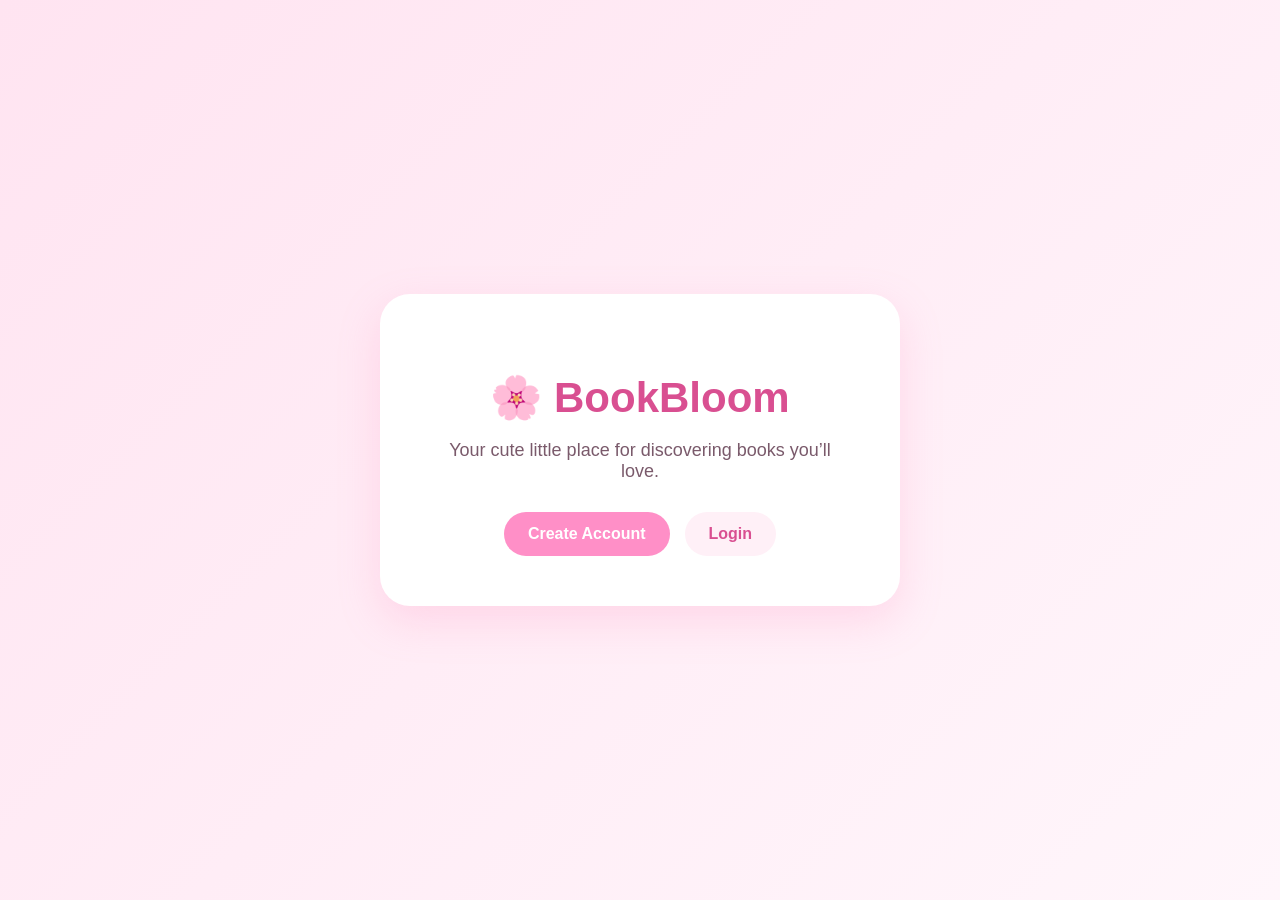
<file: src/main/resources/static/index.html>
<!DOCTYPE html>
<html lang="en">
<head>
    <meta charset="UTF-8">
    <title>BookBloom</title>
    <link rel="stylesheet" href="style.css">
    <link rel="icon" type="image/png" href="logo.png">
</head>
<body>

<div class="hero">
    <div class="card">
        <h1>🌸 BookBloom</h1>
        <p>Your cute little place for discovering books you’ll love.</p>

        <div class="buttons">
            <a href="register.html" class="btn primary">Create Account</a>
            <a href="login.html" class="btn secondary">Login</a>
        </div>
    </div>
</div>

</body>
</html>
</file>
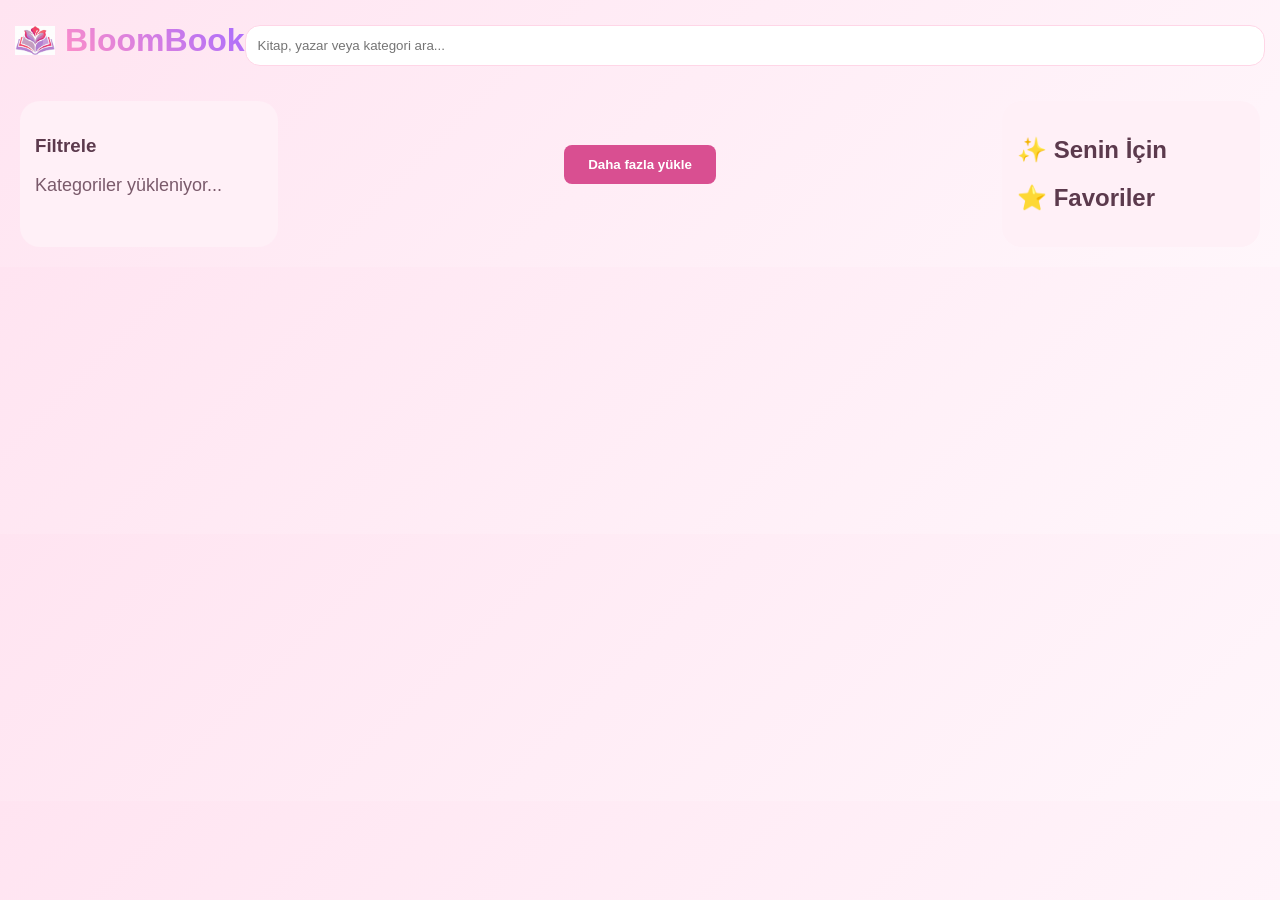
<file: src/main/resources/static/books.html>
<!DOCTYPE html>
<html>
<head>
    <meta charset="UTF-8">
    <title>BookBloom</title>
    <link rel="stylesheet" href="style.css">
    <link rel="icon" type="image/png" href="logo.png">
</head>
<body>
<div class="topbar">
    <div class="logo">
    <img src="logo.png" alt="BloomBook">
    <span>BloomBook</span>
</div>
    <input id="search" placeholder="Kitap, yazar veya kategori ara..." onkeyup="searchBooks()">
</div>

<div class="container">

    <!-- FILTER -->
    <div class="filters">
        <h3>Filtrele</h3>
        <div id="categoryFilters"></div>
    </div>

    <!-- BOOKS -->
    <div class="left">
        <div id="bookList" class="grid"></div>
        <button id="loadMoreBtn" class="load-more" onclick="loadMoreBooks()">Daha fazla yükle</button>
    </div>

    <!-- RIGHT -->
    <div class="right">
        <h2>✨ Senin İçin</h2>
        <div id="recommendList"></div>

        <h2>⭐ Favoriler</h2>
        <div id="favoriteList"></div>
    </div>

</div>

<div id="toast" class="toast" role="status" aria-live="polite"></div>

<script src="app.js"></script>
</body>
</html>
</file>
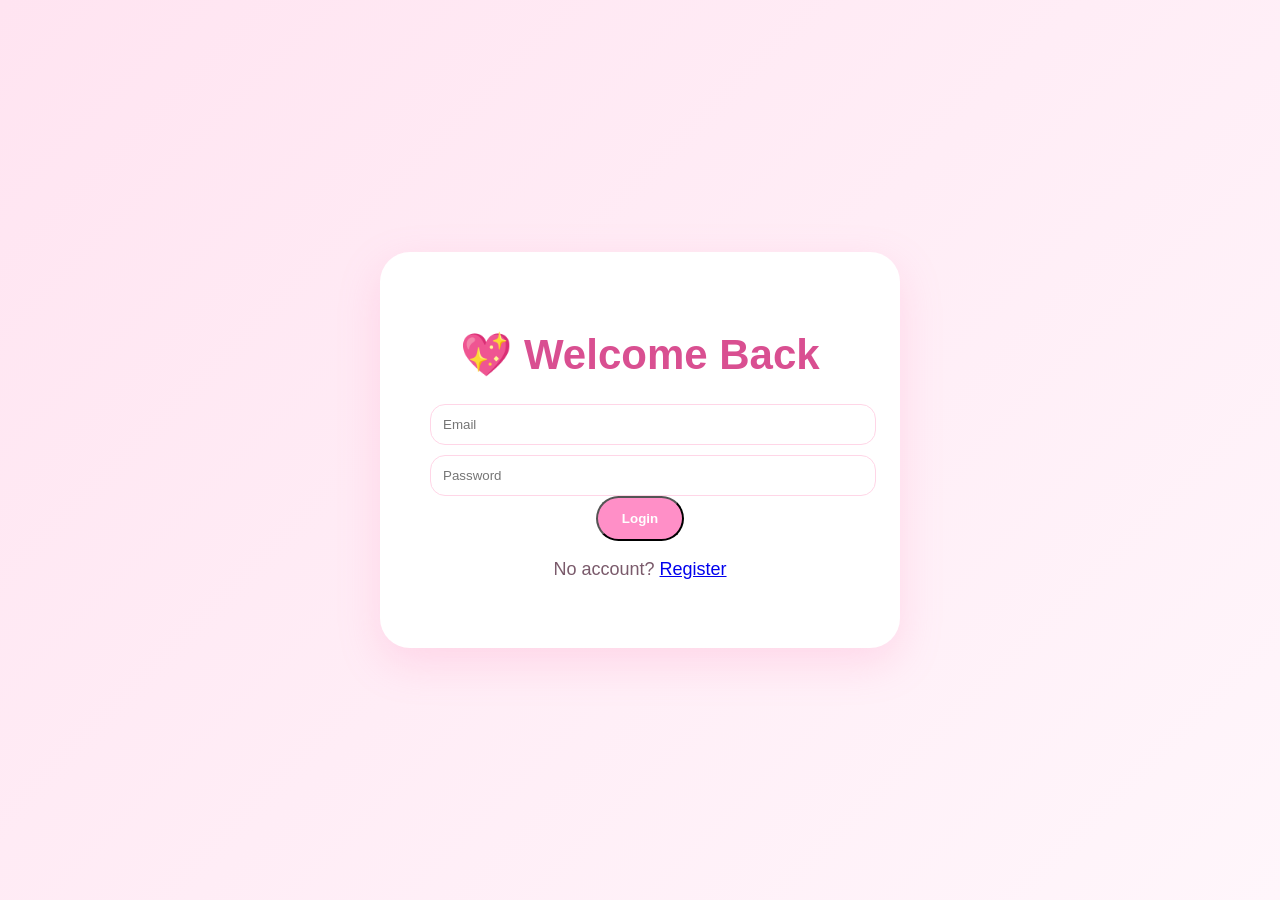
<file: src/main/resources/static/login.html>
<!DOCTYPE html>
<html>
<head>
    <meta charset="UTF-8">
    <title>Login</title>
    <link rel="stylesheet" href="style.css">
    <link rel="icon" type="image/png" href="logo.png">
</head>
<body>

<div class="hero">
    <div class="card">
        <h1>💖 Welcome Back</h1>

        <input id="email" placeholder="Email">
        <input id="password" type="password" placeholder="Password">

        <button onclick="login()" class="btn primary">Login</button>

        <p>No account? <a href="register.html">Register</a></p>
    </div>
</div>

<script src="app.js"></script>
</body>
</html>
</file>
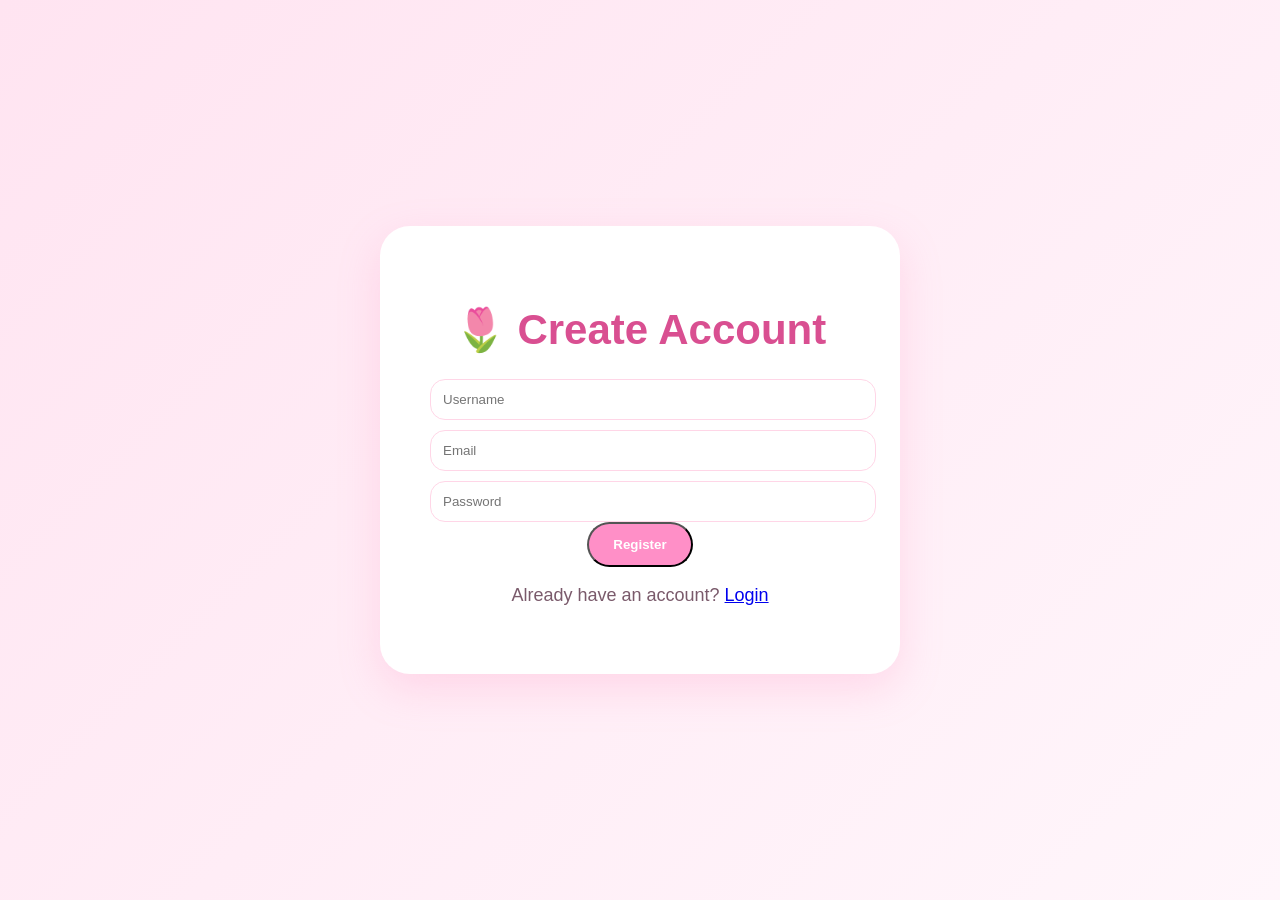
<file: src/main/resources/static/register.html>
<!DOCTYPE html>
<html>
<head>
    <meta charset="UTF-8">
    <title>Register</title>
    <link rel="stylesheet" href="style.css">
    <link rel="icon" type="image/png" href="logo.png">
</head>
<body>

<div class="hero">
    <div class="card">
        <h1>🌷 Create Account</h1>

        <input id="username" placeholder="Username">
        <input id="email" placeholder="Email">
        <input id="password" type="password" placeholder="Password">

        <button onclick="register()" class="btn primary">Register</button>

        <p>Already have an account? <a href="login.html">Login</a></p>
    </div>
</div>

<script src="app.js"></script>
</body>
</html>
</file>
<file: src/main/resources/static/style.css>
body {
    margin: 0;
    font-family: "Segoe UI", sans-serif;
    background: linear-gradient(135deg, #ffe4f1, #fff6fb);
    color: #5c3a4d;
}

.hero {
    min-height: 100vh;
    display: flex;
    justify-content: center;
    align-items: center;
}

.card {
    background: white;
    padding: 50px;
    border-radius: 30px;
    box-shadow: 0 15px 40px rgba(255, 143, 190, 0.25);
    text-align: center;
    width: 420px;
}

h1 {
    font-size: 42px;
    color: #d94f91;
    margin-bottom: 15px;
}

p {
    font-size: 18px;
    color: #7a5a6b;
}

.buttons {
    margin-top: 30px;
    display: flex;
    justify-content: center;
    gap: 15px;
}

.btn {
    text-decoration: none;
    padding: 13px 24px;
    border-radius: 25px;
    font-weight: 600;
}

.primary {
    background: #ff8fc7;
    color: white;
}

.secondary {
    background: #fff0f7;
    color: #d94f91;
}
input {
    width: 100%;
    padding: 12px;
    margin-top: 10px;
    border-radius: 15px;
    border: 1px solid #ffd6e7;
    outline: none;
}
.big {
    width: 700px;
}

.grid {
    margin-top: 20px;
    display: grid;
    grid-template-columns: 1fr 1fr;
    gap: 15px;
}

.book {
    background: #fff0f7;
    padding: 15px;
    border-radius: 20px;
    position: relative;
}

.book h3 {
    margin: 0;
    font-size: 16px;
}

.book p {
    font-size: 13px;
}

.heart {
    position: absolute;
    right: 10px;
    top: 10px;
    cursor: pointer;
    font-size: 20px;
}
.container {
    display: flex;
    padding: 20px;
    gap: 20px;
}

.left {
    width: 70%;
}

.right {
    width: 30%;
    background: #fff0f7;
    padding: 15px;
    border-radius: 20px;
}

.grid {
    margin-top: 20px;
    display: grid;
    grid-template-columns: repeat(3, 1fr);
    gap: 15px;
}

.book {
    background: white;
    padding: 12px;
    border-radius: 15px;
    position: relative;
}

.heart {
    position: absolute;
    right: 10px;
    top: 10px;
    cursor: pointer;
}
.topbar {
    display: flex;
    justify-content: space-between;
    align-items: center;
    padding: 15px;
}

.filters {
    width: 20%;
    background: #fff0f7;
    padding: 15px;
    border-radius: 20px;
}

.container {
    display: flex;
    gap: 20px;
}

.left {
    width: 60%;
}

.right {
    width: 20%;
}

.book {
    background: white;
    border-radius: 20px;
    padding: 15px;
    transition: 0.2s;
}

.book:hover {
    transform: scale(1.03);
}

.logo {
    display: flex;
    align-items: center;
    gap: 10px;
    font-size: 32px;
    font-weight: bold;
    color: #d94f91;
}

.logo img {
    width: 40px;
    height: 40px;
    object-fit: contain;
}

.logo span {
    background: linear-gradient(45deg, #ff8fc7, #a86cff);
    -webkit-background-clip: text;
    color: transparent;
}

.load-more {
    display: block;
    margin: 24px auto 10px;
    padding: 12px 24px;
    border: 0;
    border-radius: 8px;
    background: #d94f91;
    color: white;
    font-weight: 700;
    cursor: pointer;
}

.load-more:disabled {
    cursor: default;
    opacity: 0.7;
}

.category-search {
    box-sizing: border-box;
    margin: 4px 0 12px;
    border-radius: 8px;
    background: white;
}

.filter-item {
    display: flex;
    align-items: flex-start;
    gap: 8px;
    margin: 8px 0;
    font-size: 14px;
    line-height: 1.3;
}

.filter-item input {
    width: auto;
    margin: 2px 0 0;
}

.selected-categories {
    display: flex;
    flex-wrap: wrap;
    gap: 6px;
    margin-bottom: 10px;
}

.category-chip {
    max-width: 100%;
    padding: 5px 8px;
    border-radius: 8px;
    background: white;
    color: #d94f91;
    font-size: 12px;
    font-weight: 700;
}

.category-toggle {
    width: 100%;
    margin-top: 12px;
    padding: 10px;
    border: 0;
    border-radius: 8px;
    background: white;
    color: #d94f91;
    font-weight: 700;
    cursor: pointer;
}
.heart {
    position: absolute;
    right: 5px;
    top: 5px;
    width: 70px;
    height: 70px;
    border: none;
    background: transparent;
    padding: 0;
    cursor: pointer;
    z-index: 10;
}

.heart img {
    width: 100%;
    height: 100%;
    object-fit: contain;
    pointer-events: none;
}
.heart img:hover {
    transform: scale(1.15);
}

/* Book cards: keep long titles away from the favorite artwork. */
.grid {
    align-items: stretch;
    gap: 22px;
}

.book {
    min-height: 150px;
    padding: 28px 82px 28px 24px;
    border-radius: 24px;
    box-sizing: border-box;
    overflow: hidden;
}

.book:hover {
    transform: translateY(-3px);
}

.book h4 {
    margin: 0 0 28px;
    color: #5c3a4d;
    font-size: 24px;
    line-height: 1.35;
    overflow-wrap: anywhere;
}

.book p {
    margin: 0;
    color: #7a5a6b;
    font-size: 18px;
    line-height: 1.45;
    overflow-wrap: anywhere;
}

.heart {
    top: 28px;
    right: 24px;
    width: 46px;
    height: 46px;
}

.heart img:hover {
    transform: scale(1.08);
}

.grid {
    grid-template-columns: repeat(auto-fit, minmax(220px, 1fr));
}

@media (max-width: 900px) {
    .container {
        display: block;
        padding: 16px;
    }

    .filters,
    .left,
    .right {
        width: auto;
        margin-bottom: 18px;
    }

    .topbar {
        align-items: stretch;
        flex-direction: column;
        gap: 12px;
    }

    .topbar input {
        box-sizing: border-box;
    }
}

@media (max-width: 520px) {
    .grid {
        grid-template-columns: 1fr;
    }

    .book {
        min-height: 132px;
        padding: 24px 68px 24px 20px;
    }

    .book h4 {
        font-size: 20px;
        margin-bottom: 20px;
    }

    .heart {
        right: 18px;
        width: 60px;
        height: 60px;
    }
}

.toast {
    position: fixed;
    right: 24px;
    bottom: 24px;
    z-index: 1000;
    max-width: min(320px, calc(100vw - 48px));
    padding: 14px 18px;
    border-radius: 8px;
    background: #5c3a4d;
    color: white;
    font-size: 15px;
    font-weight: 700;
    box-shadow: 0 14px 32px rgba(92, 58, 77, 0.25);
    opacity: 0;
    pointer-events: none;
    transform: translateY(14px);
    transition: opacity 0.2s ease, transform 0.2s ease;
}

.toast.show {
    opacity: 1;
    transform: translateY(0);
}

.toast.success {
    background: #d94f91;
}

.toast.error {
    background: #9b2f4f;
}
</file>
